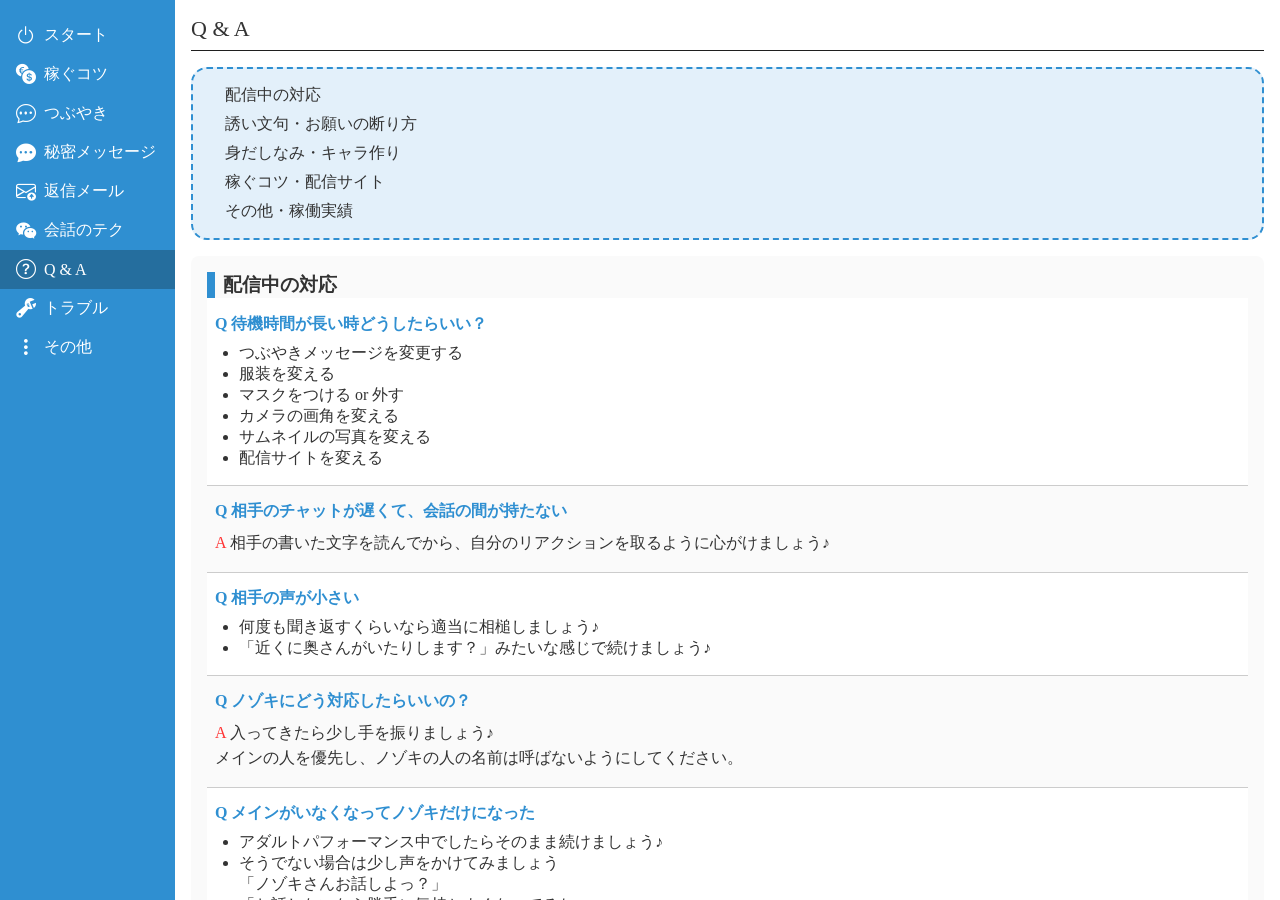
<file: faq.html>
<!DOCTYPE html>
<html lang="ja">

<head>
  <meta charset="UTF-8">
  <meta name="viewport" content="width=device-width, initial-scale=1.0">
  <title>いちごチャット-サポート</title>
  <link rel="stylesheet" href="https://cdn.jsdelivr.net/npm/bootstrap-icons@1.13.1/font/bootstrap-icons.min.css">
  <link rel="stylesheet" href="css/style.css">
</head>

<body>

  <nav>
    <ul>
      <li class="current">
        <a href="index.html">
          <i class="bi bi-power"></i>
          <span>スタート</span>
        </a>
      </li>
      <li>
        <a href="routine.html">
          <i class="bi bi-currency-exchange"></i>
          <span>稼ぐコツ</span>
        </a>
      </li>
      <li>
        <a href="tweet.html">
          <i class="bi bi-chat-dots"></i>
          <span>つぶやき</span>
        </a>
      </li>
      <li>
        <a href="reply.html">
          <i class="bi bi-chat-dots-fill"></i>
          <span>秘密メッセージ</span>
        </a>
      </li>
      <li>
        <a href="mail.html">
          <i class="bi bi-envelope-arrow-up"></i>
          <span>返信メール</span>
        </a>
      </li>
      <li>
        <a href="tech.html">
          <i class="bi bi-wechat"></i>
          <span>会話のテク</span>
        </a>
      </li>
      <li>
        <a href="faq.html">
          <i class="bi bi-question-circle"></i>
          <span>Q & A</span>
        </a>
      </li>
      <li>
        <a href="trouble.html">
          <i class="bi bi-wrench-adjustable"></i>
          <span>トラブル</span>
        </a>
      </li>
      <li>
        <a href="other.html">
          <i class="bi bi-three-dots-vertical"></i>
          <span>その他</span>
        </a>
      </li>
    </ul>
  </nav>

  <main class="faq">
    <h2>Q & A</h2>

    <ul class="header-list">
      <li><a href="#cat1">配信中の対応</a></li>
      <li><a href="#cat2">誘い文句・お願いの断り方</a></li>
      <li><a href="#cat3">身だしなみ・キャラ作り</a></li>
      <li><a href="#cat4">稼ぐコツ・配信サイト</a></li>
      <li><a href="#cat5">その他・稼働実績</a></li>
    </ul>

    <section class="container">
      <h3><a name="cat1"></a>配信中の対応</h3>
      <section>
        <h4>待機時間が長い時どうしたらいい？</h4>
        <ul>
          <li>つぶやきメッセージを変更する</li>
          <li>服装を変える</li>
          <li>マスクをつける or 外す</li>
          <li>カメラの画角を変える</li>
          <li>サムネイルの写真を変える</li>
          <li>配信サイトを変える</li>
        </ul>
      </section>
      <section>
        <h4>相手のチャットが遅くて、会話の間が持たない</h4>
        <p>相手の書いた文字を読んでから、自分のリアクションを取るように心がけましょう♪</p>
      </section>
      <section>
        <h4>相手の声が小さい</h4>
        <ul>
          <li>何度も聞き返すくらいなら適当に相槌しましょう♪</li>
          <li>「近くに奥さんがいたりします？」みたいな感じで続けましょう♪</li>
        </ul>
      </section>
      <section>
        <h4>ノゾキにどう対応したらいいの？</h4>
        <p>入ってきたら少し手を振りましょう♪<br>メインの人を優先し、ノゾキの人の名前は呼ばないようにしてください。</p>
      </section>
      <section>
        <h4>メインがいなくなってノゾキだけになった</h4>
        <ul>
          <li>アダルトパフォーマンス中でしたらそのまま続けましょう♪</li>
          <li>そうでない場合は少し声をかけてみましょう<br>「ノゾキさんお話しよっ？」<br>「お話しないなら勝手に気持ちよくなってるね」</li>
        </ul>
      </section>
      <section>
        <h4>パーティー中メインが２人になった</h4>
        <ul>
          <li>２人目は基本的にノゾキと同じ扱いで大丈夫です。名前だけ呼んであげると良いかもです。</li>
          <li>脱いでいない時は友達２人に話しかける感じで、脱いでいる時は最初に来た1人目に合わせる感じで進めてください。</li>
          <li>大変な場合はメインを１人にする設定もございます。</li>
        </ul>
      </section>
      <section>
        <h4>チャット中に相手が寝てしまった</h4>
        <p>たまに声かけながら続けるのが良いです。<br>相手がポイントなくなったら勝手に落ちるので、配信終了後にお礼メッセージを送信しておきましょう♪</p>
      </section>
    </section>

    <section class="container">
      <h3><a name="cat2"></a>誘い文句・お願いの断り方</h3>
      <section>
        <h4>そこは事務所？それとも自宅？と聞かれたら</h4>
        <p>基本は事務所と答えて頂ければ大丈夫です。<br>シチュエーションを作りたい場合は自宅と答えてもOKです。(旦那が隣の部屋で寝てるなど)</p>
      </section>
      <section>
        <h4>パンスト履いてって言われたら？</h4>
        <p>画面の中で着替えると良いです♪<br>事務所にパンストはご用意があります。</p>
      </section>
      <section>
        <h4>マスク取るのをどうしても断りたい時は？</h4>
        <ul>
          <li>昼職が接客業なので顔バレするの困るんです。</li>
          <li>副業がバレると困るので、、、</li>
        </ul>
      </section>
      <section>
        <h4>リアルで会おうって言われた時どうする？</h4>
        <ul>
          <li>事務所のバレたらBANされちゃうみたいだからごめんねっ！</li>
          <li>○○さんに迷惑かけちゃうからダメだよ～</li>
        </ul>
      </section>
      <section>
        <h4>アナル見せてって言われたけど...</h4>
        <ul>
          <li>ファンザ(ノンアダ、アダルト、人妻)のみ見せることが許可されています。</li>
          <li>どの配信サイトでも触れること、おもちゃの挿入は禁止されています。</li>
        </ul>
      </section>
      <section>
        <h4>２ショの断り方</h4>
        <ul>
          <li>事務所から今はダメって言われてるから、新人期間終わったらお話しようねっ♪</li>
          <li>今はノゾキさんいるから、いなくなってからでもいい？</li>
          <li>今の時間はパーティーだけお願いしてるから、メッセージでやり取りして待ち合わせしない？</li>
          <li>パーティーで仲良くなった人だけ２ショにしてるから、今度でもいい？</li>
          <li>２ショはお話しかしてないんです。今はムラムラしてるのでパーティでえちえちしましょ？</li>
        </ul>
      </section>
      <section>
        <h4>友達に何の仕事してるの？って聞かれたら</h4>
        <p>コールセンターの仕事してるよ！</p>
      </section>
    </section>

    <section class="container">
      <h3><a name="cat3"></a>身だしなみ・キャラ作り</h3>
      <section>
        <h4>メイクはどうしたらいいですか？</h4>
        <p>事務所のカメラが高性能なので、あまりしっかりと化粧はしないほうが良いです。<br>ベースと目元だけ化粧をすることで接続率がアップします♪</p>
      </section>
      <section>
        <h4>どんな髪型が好まれる？</h4>
        <ul>
          <li>こげ茶、黒、ブラウンの順</li>
          <li>ロング、ショートの順</li>
        </ul>
      </section>
      <section>
        <h4>どんな性格の子が好まれる？</h4>
        <p>控え目、むっつり系、イケイケ系の順</p>
      </section>
    </section>

    <section class="container">
      <h3><a name="cat4"></a>稼ぐコツ・配信サイト</h3>
      <section>
        <h4>パソコンとスマホどっちが稼げる？</h4>
        <p>パソコンの方がナイショ話のやり取りに向いていますし、タイピングが早いと有利になります。</p>
      </section>
      <section>
        <h4>配信サイトごとの特徴を教えて</h4>
        <ul>
          <li>ファンザ　→　男性会員が多い＋長期的に稼ぎやすい</li>
          <li>エンジェル＋ピア　→　遠隔おもちゃで稼ぎ率アップ</li>
          <li>ジュエル＋マダム　→　男性がモザイクなしで双方向できる</li>
        </ul>
      </section>
      <section>
        <h4>稼ぎやすい時間を教えて？</h4>
        <ul>
          <li>22:00～26:00 (ゴールデンタイム)</li>
          <li>20:00～22:00 (安定して人が多い)</li>
          <li>11:30～13:00 (お昼休憩狙い)</li>
          <li>6:00～9:00 (夜勤明け、おじいちゃん狙い、意外と穴場)</li>
          <li>イベントの30分前～イベント終了の30分前</li>
        </ul>
      </section>
      <section>
        <h4>稼ぎやすい日は？</h4>
        <ul>
          <li>月初め (通信制限解除、クレカ限度枠のリセット)</li>
          <li>給料日～月末</li>
          <li>イベント日</li>
        </ul>
      </section>
      <section>
        <h4>ファンザの超新人期間について</h4>
        <ul>
          <li>28日間＋12時間(待機は含まれない)</li>
          <li>１度きりしか適用されない</li>
          <li>残り時間が0:00になっても、繋がっている間は超新人期間が継続されます</li>
          <li>その間はメインの人は半額で利用でき、サムネの表示も超新人のマークが継続されます</li>
          <li>出来たらでいいですが、ラストは太い客に使うのが良いです</li>
        </ul>
      </section>
      <section>
        <h4>エンジェル・ピアの新人期間について</h4>
        <ul>
          <li>無期限＋24時間(待機を含む)</li>
          <li>１度だけ復活できる</li>
          <li>残り時間が0:00になると、その日の8:00～18:00の間に超新人期間が更新され、終了します</li>
          <li>数分だけ残しておいて、18:00以降にガッツリと配信するのが良いです</li>
        </ul>
      </section>
      <section>
        <h4>ジュエル・マダムの新人期間について</h4>
        <ul>
          <li>180日＋24時間(待機を含む)</li>
          <li>１か月空ければ、何度でも復活できる</li>
          <li>残り時間が0:00になると、翌日の午前４時ごろに超新人期間が終了となります</li>
          <li>数分だけ残しておいて、ラストにしっかりと配信するのが良いです</li>
        </ul>
      </section>
      <section>
        <h4>イベントガールに招待されるには？</h4>
        <p>週６、12時間＋アベレージで日間30位キープ<br>獲得ポイントも大事だが、稼働時間ゴリ押しでも選出される可能性があります。</p>
      </section>
    </section>

    <section class="container">
      <h3><a name="cat5"></a>その他・稼働実績</h3>
      <section>
        <h4>一言メッセージが変えられていた</h4>
        <p>事務所のスタッフがノゾキを増やすために配信中に変更しております。<br>お相手の方に何か言われたら、スタッフの人が勝手にやってて困るんですーという感じで返答しておいてくださいー。</p>
      </section>
      <section>
        <h4>SNSで集客してもいいの？</h4>
        <p>事務所管理の元でアカウントを作りますので、お尋ねください。</p>
      </section>
      <section>
        <h4>休憩はどのくらい取っていいの？</h4>
        <p>１時間のうち15分を目安にしてください♪</p>
      </section>
      <section>
        <h4>みんなどのくらい配信してるの？</h4>
        <p>基本的には２～3時間くらいです。長い子だと５時間以上の子もいます。</p>
      </section>
      <section>
        <h4>みんなどのくらい稼いでるの？</h4>
        <ul>
          <li>２～４時間で50,000p</li>
          <li>平日昼間２～４時間で30,000p、最高60,000p</li>
          <li>ノリに乗っている時は10万p、気分乗らず悪い時は10,000p、毎日の目標は40,000p</li>
          <li>夜４時間で平均45,000p、最初の２時間は時給は500円だけど残り２時間で時給１万円超えるということもある</li>
          <li>昼～夜の５時間で平均70,000pですが、ラスト１時間で半分以上稼ぐ時もある</li>
        </ul>
      </section>
    </section>

  </main>

  <script src="js/main.js"></script>
</body>

</html>
</file>
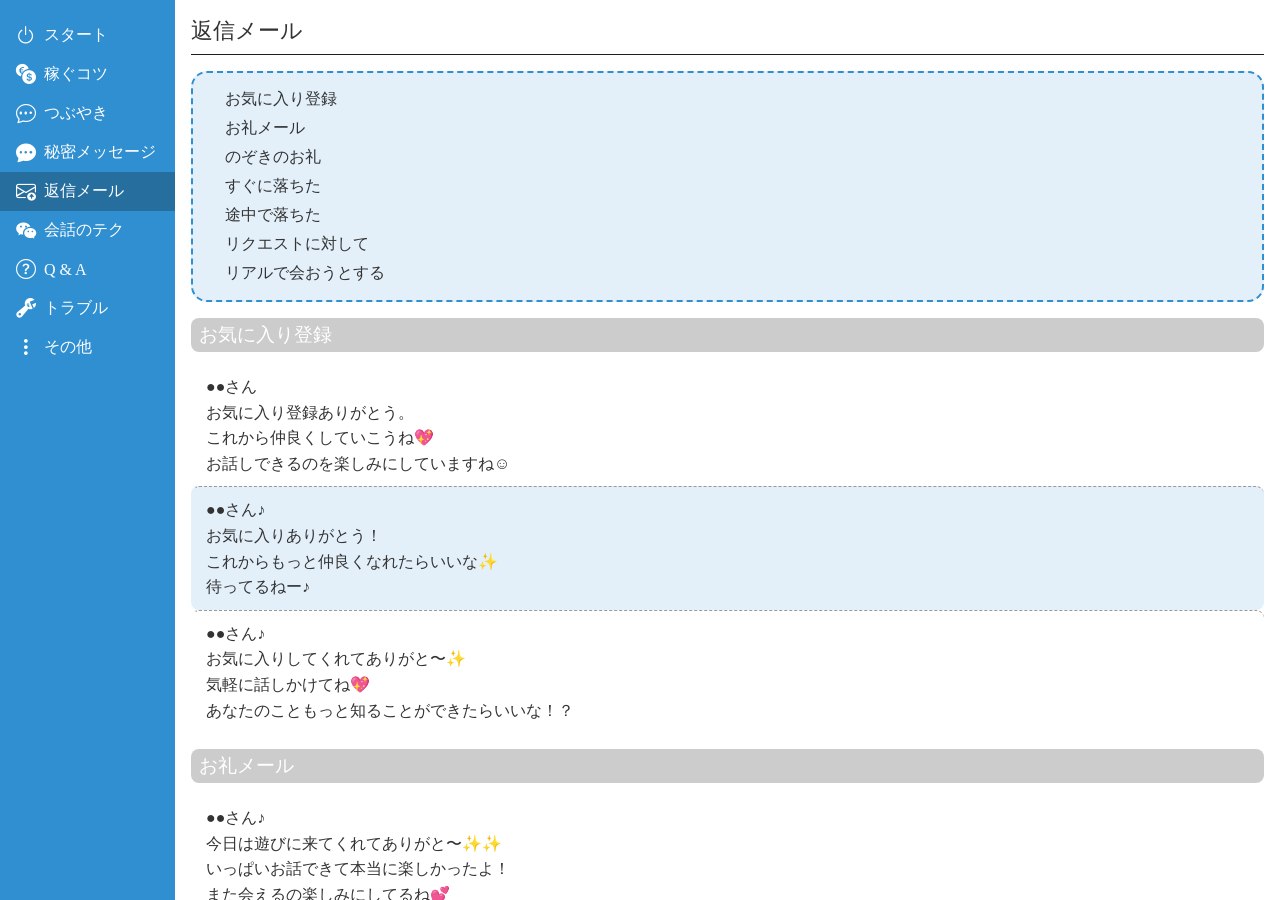
<file: mail.html>
<!DOCTYPE html>
<html lang="ja">

<head>
  <meta charset="UTF-8">
  <meta name="viewport" content="width=device-width, initial-scale=1.0">
  <title>いちごチャット-サポート</title>
  <link rel="stylesheet" href="https://cdn.jsdelivr.net/npm/bootstrap-icons@1.13.1/font/bootstrap-icons.min.css">
  <link rel="stylesheet" href="css/style.css">
</head>

<body>

  <nav>
    <ul>
      <li class="current">
        <a href="index.html">
          <i class="bi bi-power"></i>
          <span>スタート</span>
        </a>
      </li>
      <li>
        <a href="routine.html">
          <i class="bi bi-currency-exchange"></i>
          <span>稼ぐコツ</span>
        </a>
      </li>
      <li>
        <a href="tweet.html">
          <i class="bi bi-chat-dots"></i>
          <span>つぶやき</span>
        </a>
      </li>
      <li>
        <a href="reply.html">
          <i class="bi bi-chat-dots-fill"></i>
          <span>秘密メッセージ</span>
        </a>
      </li>
      <li>
        <a href="mail.html">
          <i class="bi bi-envelope-arrow-up"></i>
          <span>返信メール</span>
        </a>
      </li>
      <li>
        <a href="tech.html">
          <i class="bi bi-wechat"></i>
          <span>会話のテク</span>
        </a>
      </li>
      <li>
        <a href="faq.html">
          <i class="bi bi-question-circle"></i>
          <span>Q & A</span>
        </a>
      </li>
      <li>
        <a href="trouble.html">
          <i class="bi bi-wrench-adjustable"></i>
          <span>トラブル</span>
        </a>
      </li>
      <li>
        <a href="other.html">
          <i class="bi bi-three-dots-vertical"></i>
          <span>その他</span>
        </a>
      </li>
    </ul>
  </nav>

  <main class="mail">
    <h2>返信メール</h2>

    <ul class="header-list">
      <li>
        <a href="#favorite">お気に入り登録</a>
      </li>
      <li>
        <a href="#thanks">お礼メール</a>
      </li>
      <li>
        <a href="#peek">のぞきのお礼</a>
      </li>
      <li>
        <a href="#immediately">すぐに落ちた</a>
      </li>
      <li>
        <a href="#middle">途中で落ちた</a>
      </li>
      <li>
        <a href="#request">リクエストに対して</a>
      </li>
      <li>
        <a href="#real">リアルで会おうとする</a>
      </li>
    </ul>

    <section>
      <h3><a name="favorite">お気に入り登録</a></h3>
      <ul class="main-list copyable">
        <li>
          <span>●●さん<br>
          お気に入り登録ありがとう。<br>
          これから仲良くしていこうね💖<br>
          お話しできるのを楽しみにしていますね☺️</span>
        </li>
        <li>
          <span>●●さん♪<br>
          お気に入りありがとう！<br>
          これからもっと仲良くなれたらいいな✨<br>
          待ってるねー♪</span>
        </li>
        <li>
          <span>●●さん♪<br>
          お気に入りしてくれてありがと〜✨<br>
          気軽に話しかけてね💖<br>
          あなたのこともっと知ることができたらいいな！？</span>
        </li>
      </ul>
    </section>

    <section>
      <h3><a name="thanks">お礼メール</a></h3>
      <ul class="main-list copyable">
        <li>
          <span>●●さん♪<br>
          今日は遊びに来てくれてありがと〜✨✨<br>
          いっぱいお話できて本当に楽しかったよ！<br>
          また会えるの楽しみにしてるね💕</span>
        </li>
        <li>
          <span>●●さん♪<br>
          今日は来てくれてありがとうございました。<br>
          短い時間でしたが、とても楽しかったです。<br>
          またお時間合う時に来ていただけたら嬉しいです。<br>
          またね…♪</span>
        </li>
        <li>
          <span>●●さん♪<br>
          今日は遊びに来てくれてありがと😊<br>
          楽しかったよー😁<br>
          また無理のない範囲で、また遊びに来てください♪<br>
          連絡待ってまーす💕</span>
        </li>
        <li>
          <span>●●さん♪<br>
          今日は来てくれてありがと〜っ💕<br>
          いっぱいお話できて、すごく嬉しかったよ☺️<br>
          なんだかあっという間だったなぁ…✨<br>
          またタイミング合ったら、ゆっくりお話しようね♪</span>
        </li>
        <li>
          <span>●●さん♪<br>
          今日は会いに来てくれてありがとう😊<br>
          優しく話してくれて、すごく楽しい時間でした✨<br>
          またお話できるの楽しみにしてるね💕<br>
          次も待ってるよ〜っ♪</span>
        </li>
        <li>
          <span>●●さん♪<br>
          遊びに来てくれてありがとっ🥰<br>
          たくさん構ってもらえて嬉しかった〜💕<br>
          また暇な時にふらっと来てくれたら喜びますっ✨<br>
          待ってるね☺️</span>
        </li>
        <li>
          <span>●●さん♪<br>
          来てくれてありがとうっ💕<br>
          なんかいっぱい笑っちゃった〜☺️✨<br>
          ●●さんと話してると落ち着くね♪<br>
          また会えたら嬉しいなっ😊</span>
        </li>
        <li>
          <span>●●さん♪<br>
          今日もありがとう😊💕<br>
          会いに来てくれるとすごく嬉しいし元気出る〜✨<br>
          また甘やかしに来てね？🥺💕<br>
          次も楽しみに待ってますっ♪</span>
        </li>
      </ul>
    </section>

    <section>
      <h3><a name="peek">のぞきのお礼</a></h3>
      <ul class="main-list copyable">
        <li>
          <span>●●さん♪<br>
          のぞいてくれてありがとう☺️<br>
          また見かけたら、気軽に来てね✨<br>
          待ってるよ〜♪</span>
        </li>
        <li>
          <span>●●さん<br>
          のぞきに来てくださって、ありがとうございます🌸<br>
          次回はお話しできたらいいな☺️<br>
          お待ちしていますね～！</span>
        </li>
      </ul>
    </section>

    <section>
      <h3><a name="immediately">すぐに落ちた</a></h3>
      <ul class="main-list copyable">
        <li>
          <span>●●さん♪<br>
          さっき来てくれたのに落ちちゃったみたいで…大丈夫？💦<br>
          また繋がったらゆっくり話そうね？<br>
          待ってるねー😆🩷</span>
        </li>
        <li>
          <span>●●さん♪<br>
          さっき急にいなくなっちゃってさみしいよぉ😭<br>
          時間あったらまた来てね！<br>
          会えるの楽しみにしてるね✨</span>
        </li>
        <li>
          <span>●●さん♪<br>
          さっき来てくれたのに消えちゃって寂しいよ〜👉👈<br>
          また会えるかな？<br>
          戻ってきてくれたら嬉しいな💖</span>
        </li>
      </ul>
    </section>

    <section>
      <h3><a name="middle">途中で落ちた</a></h3>
      <ul class="main-list copyable">
        <li>
          <span>●●さん♪<br>
          さっき途中で落ちちゃったみたいですね🥹💦<br>
          大丈夫だった？<br>
          また続きできたら嬉しいな🥹💞</span>
        </li>
        <li>
          <span>●●さん♪<br>
          途中で切れちゃったね😢<br>
          でも少しでも話せて嬉しかったです✨<br>
          よかったら、また今度続きをお話ししましょうね💞</span>
        </li>
        <li>
          <span>●●さん♪<br>
          さっき途中でいなくなっちゃって寂しいよぉ…💦<br>
          また戻ってきてくれたら、ちゃんと続きしよ？<br>
          待ってるね😊</span>
        </li>
      </ul>
    </section>

    <section>
      <h3><a name="request">リクエストに対して</a></h3>
      <ul class="main-list copyable">
        <li>
          <span>リクエストありがとう✨<br>
          今待機してるから、お話できたらいいな🥰<br>
          まってるよぉー💕</span>
        </li>
        <li>
          <span>リクエストありがとう✨<br>
          もし良かったら待ち合わせしますかっ？💕</span>
        </li>
        <li>
          <span>リクエストありがとう✨<br>
          すぐ行きたかったんだけど、次いつ入れるかまだハッキリしてなくて…💦<br>
          またタイミング合うときに会えたら嬉しいな😆</span>
        </li>
      </ul>
    </section>

    <section>
      <h3><a name="real">リアルで会おうとする</a></h3>
      <ul class="main-list copyable">
        <li>
          <span>●●さん<br>
          近くに住んでないっていうのもあるけど、リアルで会うのは違反行為みたいなので、ごめんなさいー🥺💦<br>
          配信で会えたら嬉しいな🥰</span>
        </li>
      </ul>
    </section>

    <div id="toast"></div>

  </main>

  <script src="js/main.js"></script>
</body>

</html>
</file>
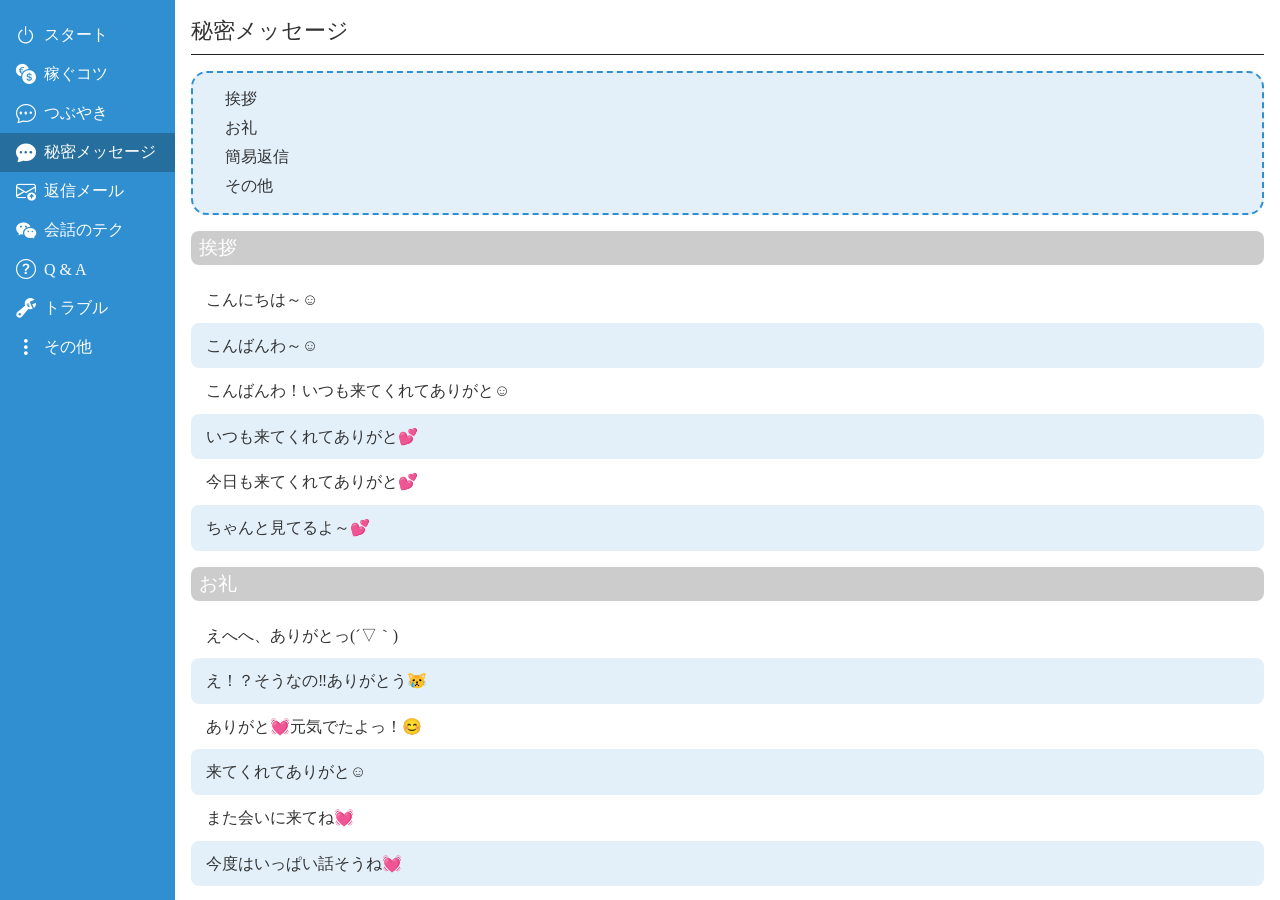
<file: reply.html>
<!DOCTYPE html>
<html lang="ja">

<head>
  <meta charset="UTF-8">
  <meta name="viewport" content="width=device-width, initial-scale=1.0">
  <title>いちごチャット-サポート</title>
  <link rel="stylesheet" href="https://cdn.jsdelivr.net/npm/bootstrap-icons@1.13.1/font/bootstrap-icons.min.css">
  <link rel="stylesheet" href="css/style.css">
</head>

<body>

  <nav>
    <ul>
      <li class="current">
        <a href="index.html">
          <i class="bi bi-power"></i>
          <span>スタート</span>
        </a>
      </li>
      <li>
        <a href="routine.html">
          <i class="bi bi-currency-exchange"></i>
          <span>稼ぐコツ</span>
        </a>
      </li>
      <li>
        <a href="tweet.html">
          <i class="bi bi-chat-dots"></i>
          <span>つぶやき</span>
        </a>
      </li>
      <li>
        <a href="reply.html">
          <i class="bi bi-chat-dots-fill"></i>
          <span>秘密メッセージ</span>
        </a>
      </li>
      <li>
        <a href="mail.html">
          <i class="bi bi-envelope-arrow-up"></i>
          <span>返信メール</span>
        </a>
      </li>
      <li>
        <a href="tech.html">
          <i class="bi bi-wechat"></i>
          <span>会話のテク</span>
        </a>
      </li>
      <li>
        <a href="faq.html">
          <i class="bi bi-question-circle"></i>
          <span>Q & A</span>
        </a>
      </li>
      <li>
        <a href="trouble.html">
          <i class="bi bi-wrench-adjustable"></i>
          <span>トラブル</span>
        </a>
      </li>
      <li>
        <a href="other.html">
          <i class="bi bi-three-dots-vertical"></i>
          <span>その他</span>
        </a>
      </li>
    </ul>
  </nav>

  <main class="tweet">
    <h2>秘密メッセージ</h2>

    <ul class="header-list">
      <li>
        <a href="#hello">挨拶</a>
      </li>
      <li>
        <a href="#thanks">お礼</a>
      </li>
      <li>
        <a href="#reply">簡易返信</a>
      </li>
      <li>
        <a href="#other">その他</a>
      </li>
    </ul>

    <section>
      <h3><a name="hello"></a>挨拶</h3>
      <ul class="main-list copyable">
        <li><span>こんにちは～☺️</span></li>
        <li><span>こんばんわ～☺️</span></li>
        <li><span>こんばんわ！いつも来てくれてありがと☺️</span></li>
        <li><span>いつも来てくれてありがと💕</span></li>
        <li><span>今日も来てくれてありがと💕</span></li>
        <li><span>ちゃんと見てるよ～💕</span></li>
      </ul>
    </section>

    <section>
      <h3><a name="thanks"></a>お礼</h3>
      <ul class="main-list copyable">
        <li><span>えへへ、ありがとっ(´▽｀)</span></li>
        <li><span>え！？そうなの‼ありがとう😿</span></li>
        <li><span>ありがと💓元気でたよっ！😊</span></li>
        <li><span>来てくれてありがと☺️</span></li>
        <li><span>また会いに来てね💓</span></li>
        <li><span>今度はいっぱい話そうね💓</span></li>
      </ul>
    </section>

    <section>
      <h3><a name="reply"></a>簡易返信</h3>
      <ul class="main-list copyable">
        <li><span>ブルブルして？💕</span></li>
        <li><span>うん。欲しいです、、、</span></li>
        <li><span>うん。つよいの。。。</span></li>
        <li><span>はーい💕</span></li>
        <li><span>はいっ！</span></li>
        <li><span>いいの？😳</span></li>
        <li><span>了解ですっ😊</span></li>
        <li><span>えー！うれしいです！！😊</span></li>
        <li><span>私も好きだよー💕</span></li>
        <li><span>一緒にする？💕</span></li>
        <li><span>いっぱいイジメて？💕</span></li>
        <li><span>イジメてくれるの？☺️</span></li>
        <li><span>イジメて、、、💦</span></li>
        <li><span>はずかしいです、、、</span></li>
        <li><span>はずかしい、、、</span></li>
        <li><span>いっぱいイけたよー😽</span></li>
        <li><span>ちょっと待ってね😊</span></li>
        <li><span>ちょっとやってみるね！</span></li>
        <li><span>やってみますねっ！</span></li>
        <li><span>こっそりやってみますねっ😽</span></li>
        <li><span>こんな感じでいい？💕</span></li>
        <li><span>これで合ってる？？😳</span></li>
        <li><span>どうすればいいかな？</span></li>
        <li><span>どんなふうが好き？</span></li>
        <li><span>ちゃんと見てくれてる？💖</span></li>
        <li><span>ちゃんと見ててね！✨</span></li>
        <li><span>ばれてないかな？💦</span></li>
        <li><span>バレてた？ｗｗｗ</span></li>
        <li><span>のぞきさんも触ってるの？💖</span></li>
      </ul>
    </section>

    <section>
      <h3><a name="other"></a>その他</h3>
      <ul class="main-list copyable">
        <li><span>メインに入らないの？😳</span></li>
        <li><span>メインに入ってこない？💕</span></li>
        <li><span>もうちょっと仲良くなってからでもいいですか？</span></li>
        <li><span>メインの人いなくなったら２ショする？🫶🏻</span></li>
        <li><span>後から２ショしますか？💕</span></li>
        <li><span>のぞきさんがいなくなったらいいよっ😊</span></li>
        <li><span>のぞきさんがいなくなったら２ショしましょっ😊</span></li>
        <li><span>２ショならできるよ💕</span></li>
      </ul>
    </section>

    <div id="toast"></div>

  </main>

  <script src="js/main.js"></script>
</body>

</html>
</file>
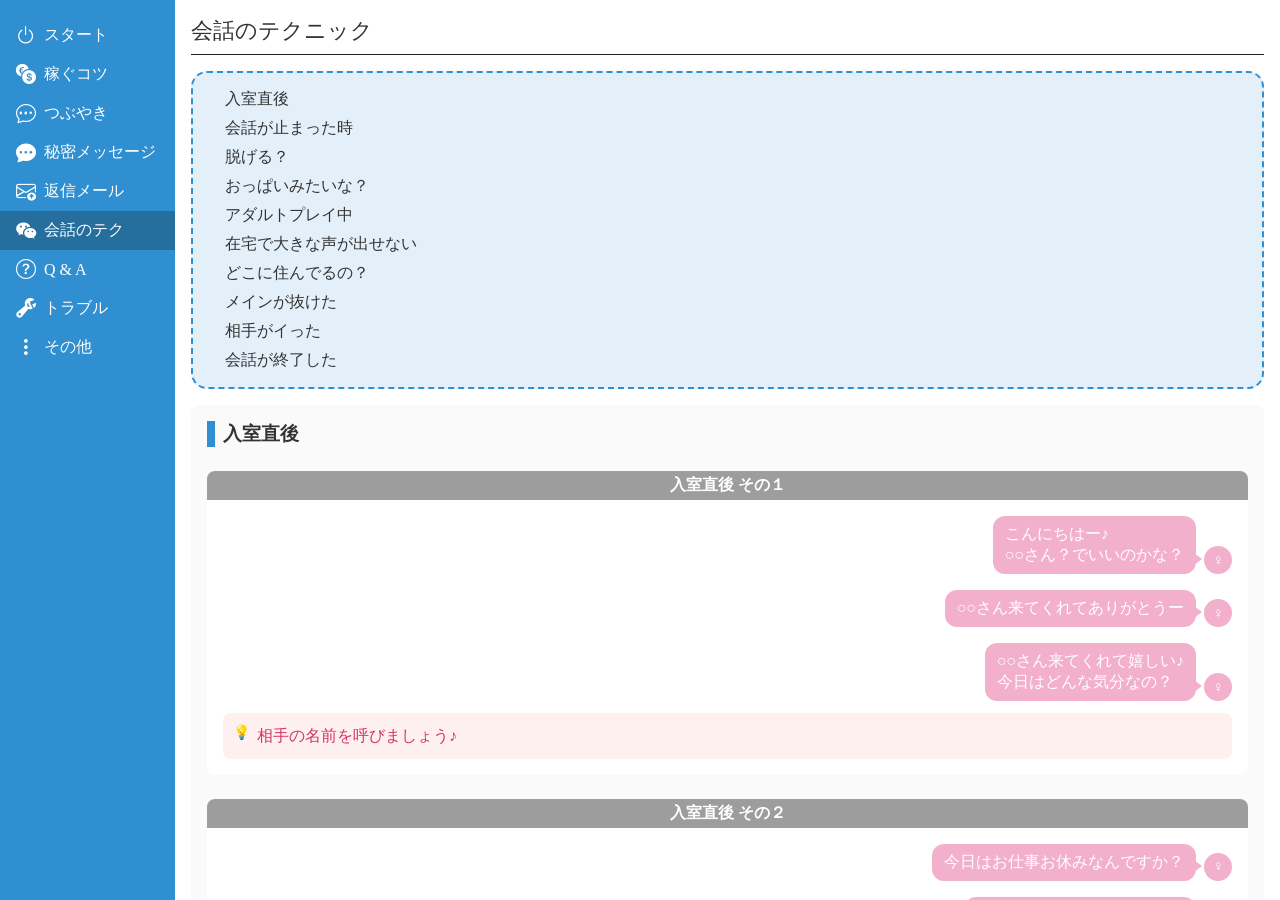
<file: tech.html>
<!DOCTYPE html>
<html lang="ja">

<head>
  <meta charset="UTF-8">
  <meta name="viewport" content="width=device-width, initial-scale=1.0">
  <title>いちごチャット-サポート</title>
  <link rel="stylesheet" href="https://cdn.jsdelivr.net/npm/bootstrap-icons@1.13.1/font/bootstrap-icons.min.css">
  <link rel="stylesheet" href="css/style.css">
</head>

<body>

  <nav>
    <ul>
      <li class="current">
        <a href="index.html">
          <i class="bi bi-power"></i>
          <span>スタート</span>
        </a>
      </li>
      <li>
        <a href="routine.html">
          <i class="bi bi-currency-exchange"></i>
          <span>稼ぐコツ</span>
        </a>
      </li>
      <li>
        <a href="tweet.html">
          <i class="bi bi-chat-dots"></i>
          <span>つぶやき</span>
        </a>
      </li>
      <li>
        <a href="reply.html">
          <i class="bi bi-chat-dots-fill"></i>
          <span>秘密メッセージ</span>
        </a>
      </li>
      <li>
        <a href="mail.html">
          <i class="bi bi-envelope-arrow-up"></i>
          <span>返信メール</span>
        </a>
      </li>
      <li>
        <a href="tech.html">
          <i class="bi bi-wechat"></i>
          <span>会話のテク</span>
        </a>
      </li>
      <li>
        <a href="faq.html">
          <i class="bi bi-question-circle"></i>
          <span>Q & A</span>
        </a>
      </li>
      <li>
        <a href="trouble.html">
          <i class="bi bi-wrench-adjustable"></i>
          <span>トラブル</span>
        </a>
      </li>
      <li>
        <a href="other.html">
          <i class="bi bi-three-dots-vertical"></i>
          <span>その他</span>
        </a>
      </li>
    </ul>
  </nav>

  <main class="tech">
    <h2>会話のテクニック</h2>

    <ul class="header-list">
      <li>
        <a href="#opening">入室直後</a>
      </li>
      <li>
        <a href="#stop">会話が止まった時</a>
      </li>
      <li>
        <a href="#takeoff">脱げる？</a>
      </li>
      <li>
        <a href="#tits">おっぱいみたいな？</a>
      </li>
      <li>
        <a href="#adult">アダルトプレイ中</a>
      </li>
      <li>
        <a href="#home">在宅で大きな声が出せない</a>
      </li>
      <li>
        <a href="#live">どこに住んでるの？</a>
      </li>
      <li>
        <a href="#peek">メインが抜けた</a>
      </li>
      <li>
        <a href="#finish01">相手がイった</a>
      </li>
      <li>
        <a href="#finish02">会話が終了した</a>
      </li>
    </ul>

    <section class="container">
      <h3><a name="opening">入室直後</a></h3>
      <section>
        <h4>入室直後 その１</h4>
        <div>
          <ul>
            <li class="girl"><span class="avatar">♀</span><span>こんにちはー♪<br>○○さん？でいいのかな？</span></li>
            <li class="girl"><span class="avatar">♀</span><span>○○さん来てくれてありがとうー</span></li>
            <li class="girl"><span class="avatar">♀</span><span>○○さん来てくれて嬉しい♪<br>今日はどんな気分なの？</span></li>
          </ul>
          <p>相手の名前を呼びましょう♪</p>
        </div>
      </section>
      <section>
        <h4>入室直後 その２</h4>
        <div>
          <ul>
            <li class="girl"><span class="avatar">♀</span><span>今日はお仕事お休みなんですか？</span></li>
            <li class="girl"><span class="avatar">♀</span><span>今日はお仕事終わりですか？</span></li>
            <li class="girl"><span class="avatar">♀</span><span>お仕事休憩中とかですか？</span></li>
          </ul>
          <p>曜日や時間帯によって柔軟に♪</p>
        </div>
      </section>
    </section>

    <section class="container">
      <h3><a name="stop">会話が止まった時</a></h3>
      <section>
        <h4>会話が止まった時 その１</h4>
        <div>
          <ul>
            <li class="girl"><span class="avatar">♀</span><span>あとは何かして欲しいこととかありますか？</span></li>
            <li class="girl"><span class="avatar">♀</span><span>○○さんはよくこういう所来るんですか？</span></li>
          </ul>
          <p>自分から積極的に声をかけてみましょう♪</p>
        </div>
      </section>
      <section>
        <h4>会話が止まった時 その２</h4>
        <div>
          <ul>
            <li class="girl"><span class="avatar">♀</span><span>ちなみに○○さんは女の子のどこが好きですか？<br>おっぱい？お尻？足？</span></li>
            <li class="customer"><span class="avatar">♂</span><span>実はお尻が大好きです^^</span></li>
            <li class="girl"><span class="avatar">♀</span><span>じゃー○○さんのために見せちゃおうかな？</span></li>
          </ul>
        </div>
      </section>
      <section>
        <h4>会話が止まった時 その３</h4>
        <div>
          <ul>
            <li class="girl"><span class="avatar">♀</span><span>普段女の子を見る時は最初どこ見ます？</span></li>
            <li class="girl"><span class="avatar">♀</span><span>女の子の第１印象はどこで判断します？</span></li>
            <li class="girl"><span class="avatar">♀</span><span>○○さんはおっぱい大きい方が好き？それとも小さい方が好き？</span></li>
          </ul>
        </div>
      </section>
    </section>

    <section class="container">
      <h3><a name="takeoff">脱げる？</a></h3>
      <section>
        <h4>脱げる？</h4>
        <div>
          <ul>
            <li class="customer"><span class="avatar">♂</span><span>脱げる？？</span></li>
            <li class="girl"><span class="avatar">♀</span><span>どこから脱いで欲しいですか？</span></li>
            <li class="girl"><span class="avatar">♀</span><span>ブラだけ脱いでシャツになりますか？<br>それともシャツ脱いでブラだけになりますか？</span></li>
            <li class="girl"><span class="avatar">♀</span><span>下着の色当てたら脱いじゃおうかな？</span></li>
          </ul>
          <p>すぐに脱がずに会話を挟みながら進めましょう♪</p>
        </div>
      </section>
    </section>

    <section class="container">
      <h3><a name="tits">おっぱいみたいな？</a></h3>
      <section>
        <h4>おっぱいみたいな？ その１</h4>
        <div>
          <ol>
            <li>肩ひもを取る</li>
            <li>後ろを向く</li>
            <li>乳首を手で隠した状態で前を向く</li>
            <li>腕で隠したり、指で隠したりとたまに体制を変えるのが良いです</li>
          </ol>
          <p>乳首が見えたらゴールと思っている男性が多いです。</p>
        </div>
      </section>
      <section>
        <h4>おっぱいみたいな？ その２</h4>
        <div>
          <ul>
            <li class="customer"><span class="avatar">♂</span><span>おっぱい見せて？</span></li>
            <li class="girl"><span class="avatar">♀</span><span>ブラの色当てたらいいよー♪</span></li>
            <li class="girl"><span class="avatar">♀</span><span>じゃんけんに勝ったらいいよー♪</span></li>
            <li class="girl"><span class="avatar">♀</span><span>じゃんけん勝ったら見せてあげるね♪<br>負けたらお兄さんの性癖教えて？</span></li>
          </ul>
          <p>ゲーム性を持たせるのも１つの手段です♪</p>
        </div>
      </section>
      <section>
        <h4>おっぱい(乳首)みたいな？ その３</h4>
        <div>
          <ol>
            <li>ゆっくり隠している指を少なくしていく</li>
            <li>指を遠近法のようにして、乳首だけ見えないようにする</li>
          </ol>
          <p>たまに事故って見えちゃうみたいな感じが良いです♪</p>
        </div>
      </section>
    </section>

    <section class="container">
      <h3><a name="adult">アダルトプレイ中</a></h3>
      <section>
        <h4>アダルトプレイ中 その１</h4>
        <div>
          <ul>
            <li class="customer"><span class="avatar">♂</span><span>男性が舐めてる音を出している時</span></li>
            <li class="girl"><span class="avatar">♀</span><span>エッチな音してるー♪</span></li>
            <li class="girl"><span class="avatar">♀</span><span>気持ちいぃ。もっと舐めてー。</span></li>
          </ul>
          <p>男性をノせましょう♪</p>
        </div>
      </section>
      <section>
        <h4>アダルトプレイ中 その２</h4>
        <div>
          <ul>
            <li class="girl"><span class="avatar">♀</span><span>○○さんもおちんぽおっきくしてくれてますか？興奮してくれてますか？？</span></li>
            <li class="girl"><span class="avatar">♀</span><span>いっぱいあたしのことみてシコシコして欲しいです////</span></li>
            <li class="girl"><span class="avatar">♀</span><span>○○さんのはどうなってますか？</span></li>
            <li class="girl"><span class="avatar">♀</span><span>ちんちんの先触ってみて？どう？気持ちいい？</span></li>
          </ul>
          <p>お相手の状態を聞いてみましょう♪こちらが主導権を握れるとより良いです♪</p>
        </div>
      </section>
      <section>
        <h4>アダルトプレイ中 その３</h4>
        <div>
          <ul>
            <li class="customer"><span class="avatar">♂</span><span>ちんこがビンビンになって我慢汁出てます</span></li>
            <li class="girl"><span class="avatar">♀</span><span>へぇー、ちんこから我慢汁出ちゃってるんだ～♪</span></li>
          </ul>
          <p>相手のメッセージを復唱するだけでも会話の間を埋められます♪</p>
        </div>
      </section>
    </section>

    <section class="container">
      <h3><a name="home">在宅で大きな声が出せない</a></h3>
      <section>
        <h4>在宅で大きな声が出せない</h4>
        <div>
          <ul>
            <li class="customer"><span class="avatar">♂</span><span>もっと大きな声出せる？</span></li>
            <li class="girl"><span class="avatar">♀</span><span>旦那が横の部屋で寝てるから小声でごめんね。</span></li>
            <li class="girl"><span class="avatar">♀</span><span>あんまり大きい声だとお隣さんに聞こえちゃう///</span></li>
          </ul>
        </div>
      </section>
    </section>

    <section class="container">
      <h3><a name="live">どこに住んでるの？</a></h3>
      <section>
        <h4>どこに住んでるの？</h4>
        <div>
          <ul>
            <li class="customer"><span class="avatar">♂</span><span>どこに住んでるの？</span></li>
            <li class="girl"><span class="avatar">♀</span><span>方言から当ててみて？</span></li>
            <li class="girl"><span class="avatar">♀</span><span>ご当地の食べ物言うから当ててみて？</span></li>
            <li class="girl"><span class="avatar">♀</span><span>東海地方だよ♪</span></li>
            <li class="girl"><span class="avatar">♀</span><span>日本の真ん中の方だよ♪</span></li>
          </ul>
          <p>詳細を伝える必要はありません。</p>
        </div>
      </section>
    </section>

    <section class="container">
      <h3><a name="peek">メインが抜けた</a></h3>
      <section>
        <h4>メインが抜けた</h4>
        <div>
          <ul>
            <li class="girl"><span class="avatar">♀</span><span>メインに入らないの？<br>待ってるよー♪</span></li>
            <li class="girl"><span class="avatar">♀</span><span>のぞきさん、お話しよっ？</span></li>
            <li class="girl"><span class="avatar">♀</span><span>のぞきさん反応ないなら、勝手に気持ちよくなっちゃうよ？</span></li>
          </ul>
          <p>反応がない場合はアダルトパフォーマンスを続けるのが良いです♪</p>
        </div>
      </section>
    </section>

    <section class="container">
      <h3><a name="finish01">相手がイった</a></h3>
      <section>
        <h4>相手がイった</h4>
        <div>
          <ul>
            <li class="girl"><span class="avatar">♀</span><span>気持ち良かった？私も気持ちよかったよ♪</span></li>
            <li class="girl"><span class="avatar">♀</span><span>私まだイってないからイクの手伝ってくれる？</span></li>
            <li class="girl"><span class="avatar">♀</span><span>私まだ足りないからイかせて？</span></li>
          </ul>
          <p>お相手との関係性によって柔軟に♪</p>
        </div>
      </section>
    </section>

    <section class="container">
      <h3><a name="finish02">会話が終了した</a></h3>
      <section>
        <h4>会話が終了した</h4>
        <div>
          <ul>
            <li class="girl"><span class="avatar">♀</span><span>今日はありがとうねー♪<br>もし良かったらお気に入り登録してねー<br>そしたら次に配信する時に声かけられるから♪</span></li>
            <li class="girl"><span class="avatar">♀</span><span>次に配信する時に気づいてくれるように、お気に入り登録よろしくお願いします♪</span></li>
            <li class="girl"><span class="avatar">♀</span><span>また配信する時必ずメッセージ送るねーっ♪</span></li>
          </ul>
          <p>しつこくない程度にお気に入り登録を促してください。</p>
        </div>
      </section>
    </section>

  </main>

  <script src="js/main.js"></script>
</body>

</html>
</file>
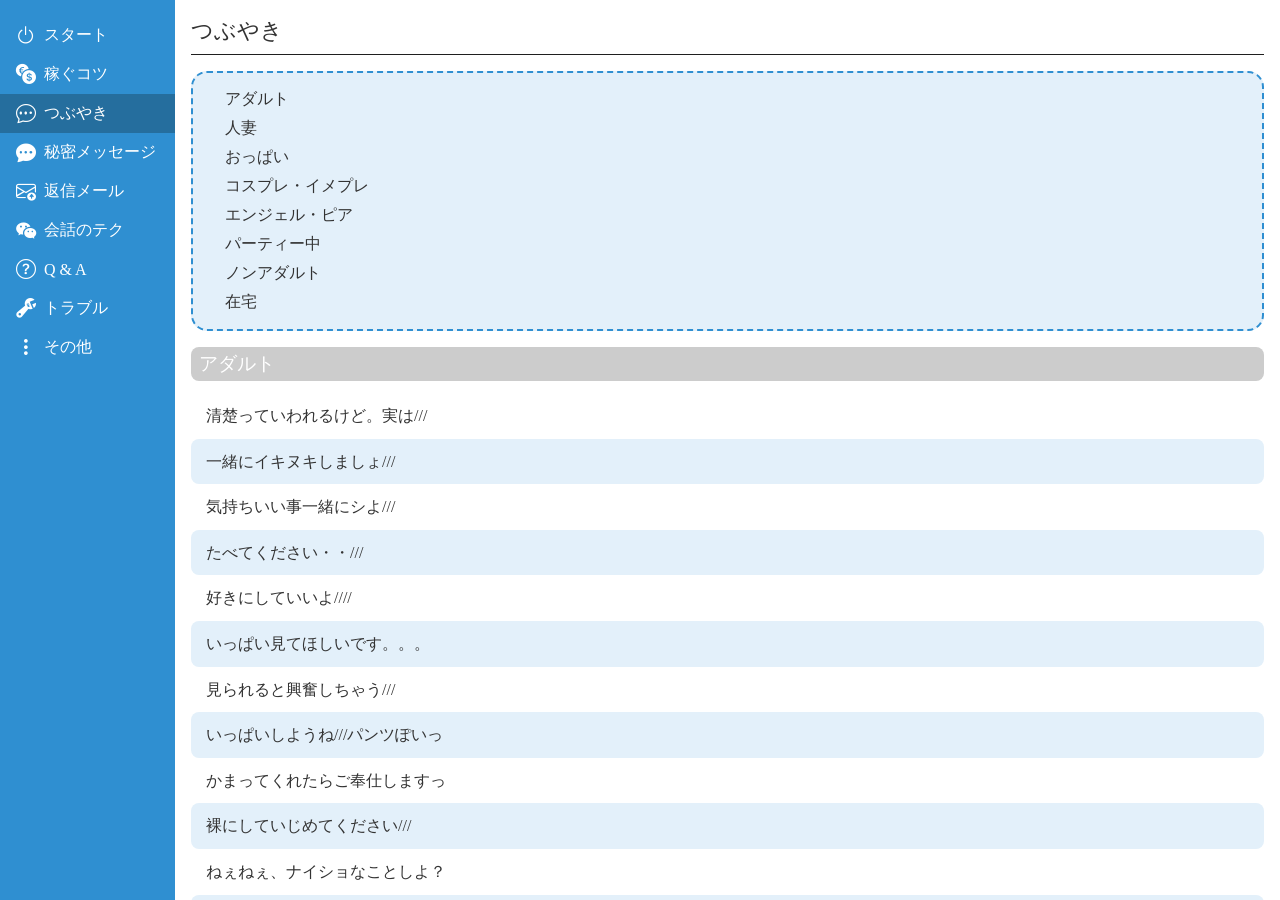
<file: tweet.html>
<!DOCTYPE html>
<html lang="ja">

<head>
  <meta charset="UTF-8">
  <meta name="viewport" content="width=device-width, initial-scale=1.0">
  <title>いちごチャット-サポート</title>
  <link rel="stylesheet" href="https://cdn.jsdelivr.net/npm/bootstrap-icons@1.13.1/font/bootstrap-icons.min.css">
  <link rel="stylesheet" href="css/style.css">
</head>

<body>

  <nav>
    <ul>
      <li class="current">
        <a href="index.html">
          <i class="bi bi-power"></i>
          <span>スタート</span>
        </a>
      </li>
      <li>
        <a href="routine.html">
          <i class="bi bi-currency-exchange"></i>
          <span>稼ぐコツ</span>
        </a>
      </li>
      <li>
        <a href="tweet.html">
          <i class="bi bi-chat-dots"></i>
          <span>つぶやき</span>
        </a>
      </li>
      <li>
        <a href="reply.html">
          <i class="bi bi-chat-dots-fill"></i>
          <span>秘密メッセージ</span>
        </a>
      </li>
      <li>
        <a href="mail.html">
          <i class="bi bi-envelope-arrow-up"></i>
          <span>返信メール</span>
        </a>
      </li>
      <li>
        <a href="tech.html">
          <i class="bi bi-wechat"></i>
          <span>会話のテク</span>
        </a>
      </li>
      <li>
        <a href="faq.html">
          <i class="bi bi-question-circle"></i>
          <span>Q & A</span>
        </a>
      </li>
      <li>
        <a href="trouble.html">
          <i class="bi bi-wrench-adjustable"></i>
          <span>トラブル</span>
        </a>
      </li>
      <li>
        <a href="other.html">
          <i class="bi bi-three-dots-vertical"></i>
          <span>その他</span>
        </a>
      </li>
    </ul>
  </nav>

  <main class="tweet">
    <h2>つぶやき</h2>

    <ul class="header-list">
      <li>
        <a href="#adult">アダルト</a>
      </li>
      <li>
        <a href="#wife">人妻</a>
      </li>
      <li>
        <a href="#tits">おっぱい</a>
      </li>
      <li>
        <a href="#cosplay">コスプレ・イメプレ</a>
      </li>
      <li>
        <a href="#reas">エンジェル・ピア</a>
      </li>
      <li>
        <a href="#party">パーティー中</a>
      </li>
      <li>
        <a href="#non-adult">ノンアダルト</a>
      </li>
      <li>
        <a href="#home">在宅</a>
      </li>
    </ul>
    
    <section>
      <h3><a name="adult"></a>アダルト</h3>
      <ul class="main-list copyable">
        <li><span>清楚っていわれるけど。実は///</span></li>
        <li><span>一緒にイキヌキしましょ///</span></li>
        <li><span>気持ちいい事一緒にシよ///</span></li>
        <li><span>たべてください・・///</span></li>
        <li><span>好きにしていいよ////</span></li>
        <li><span>いっぱい見てほしいです。。。</span></li>
        <li><span>見られると興奮しちゃう///</span></li>
        <li><span>いっぱいしようね///パンツぽいっ</span></li>
        <li><span>かまってくれたらご奉仕しますっ</span></li>
        <li><span>裸にしていじめてください///</span></li>
        <li><span>ねぇねぇ、ナイショなことしよ？</span></li>
        <li><span>えっちでごめんなさい///</span></li>
        <li><span>変態でごめんなさい///</span></li>
        <li><span>変態さん大好き♪オモチャあり///</span></li>
        <li><span>もっと変態にさせてください///</span></li>
        <li><span>変態棒ずっぽり咥え込みながら//</span></li>
        <li><span>●●と、いちゃいちゃしよ？///</span></li>
        <li><span>●●と気持ちよくなっちゃう？///</span></li>
        <li><span>●●とイイコトしたい？？///</span></li>
        <li><span>お久しぶりの公開オナ二ぃ。。。</span></li>
        <li><span>ナカに出す・・？//</span></li>
        <li><span>せいし、あつまれ</span></li>
        <li><span>精子絞り尽くしタイム</span></li>
        <li><span>精子もっともっとちょうだい//</span></li>
        <li><span>いっぱい出してください・・・</span></li>
        <li><span>んあ、、でちゃうにゃ。////</span></li>
        <li><span>いくの止まんない、、っ</span></li>
        <li><span>ぐっちょり、、音聞こえそう；；</span></li>
        <li><span>ぐちょぐちょにして…///</span></li>
        <li><span>【潮吹き名人】大量おもらし</span></li>
        <li><span>溢れる寸前、、、///</span></li>
        <li><span>もうどうにでもなっちゃえ‥//</span></li>
        <li><span>１９歳が滅茶苦茶吹きまくる映、像</span></li>
        <li><span>全裸でじゅぼじゅぼ・・・///</span></li>
        <li><span>イキくるってみたい///</span></li>
        <li><span>超激レア配信//久々に穴使いにきたよ</span></li>
        <li><span>【激レア配信】ハメハメ…しよ？</span></li>
        <li><span>まんすじ！</span></li>
        <li><span>ギリまんみるっ？///</span></li>
        <li><span>今日もおｍんこぬれぬれ///</span></li>
        <li><span>えちえちおまnこじゅぼじゅぼ</span></li>
        <li><span>【抜き必須】どすけべまんk</span></li>
        <li><span>敏感おまnこ感じまくり..//</span></li>
        <li><span>変態おまんkいじめてください</span></li>
        <li><span>雑魚マンいじめてください////</span></li>
        <li><span>ざこまんがんばりましゅ、、</span></li>
        <li><span>雑魚ま●ｋイジメて下さい</span></li>
        <li><span>雑魚まnたくさんイかせて？</span></li>
        <li><span>どえむざこまんすぐイッちゃう///</span></li>
        <li><span>【ドM】えっちなおまｎこどうですか。。</span></li>
        <li><span>白目むくまでおま、んこぶっ壊してください</span></li>
        <li><span>ぬがされちゃった、ワレメおなにー</span></li>
        <li><span>どM　言いなり配信///</span></li>
        <li><span>淫乱どM　おかずにしてください</span></li>
        <li><span>なんでもアリ。ド変態えっち…//</span></li>
        <li><span>今日最初にいじめてくれる人だ~れっ</span></li>
        <li><span>えっちぃ変態様大歓迎///</span></li>
        <li><span>えっちぃことしましょ( *´艸｀)</span></li>
        <li><span>いいなりオナペット・・・</span></li>
        <li><span>いっぱいいじめてくださいっ///</span></li>
        <li><span>いじわるまち、、///</span></li>
        <li><span>いじめてくれる・・・？(*ﾉωﾉ)//</span></li>
        <li><span>たくさんいじわるしてください・・・///</span></li>
        <li><span>いじめてくれるお兄さん///</span></li>
        <li><span>バレたら終わり！でも、いじめてっ【内緒】</span></li>
        <li><span>【M字丸出し】みんなの指示で</span></li>
        <li><span>M字でしてるところみてほし…///</span></li>
        <li><span>発情中・・//</span></li>
        <li><span>むらむら、、誘って？＞＜</span></li>
        <li><span>むらむら。おかして。///</span></li>
        <li><span>むらむら…いたずらして///</span></li>
        <li><span>すきなだけおかして///</span></li>
        <li><span>ムラムラ止まらない、、、?</span></li>
        <li><span>ムラムラして、しょうがない///</span></li>
        <li><span>我慢できなくていじいじ///</span></li>
        <li><span>性欲やばいです、、</span></li>
        <li><span>アヘアへしたい/////</span></li>
        <li><span>アヘ顔でイキやすいです///</span></li>
        <li><span>調教希望///</span></li>
        <li><span>【メス犬】調教されると喜びます←///</span></li>
        <li><span>ｸﾞﾁｮｸﾞﾁｮ濡れ。。　　ぁぁやばい</span></li>
        <li><span>本日ラストもうどうにでもなっちゃえ///</span></li>
      </ul>
    </section>
    
    <section>
      <h3><a name="wife">人妻</a></h3>
      <ul class="main-list copyable">
        <li><span>【スケベ妻】旦那には見せないトコロまで</span></li>
        <li><span>スケベ妻にお仕置きください//</span></li>
        <li><span>乳首びんびんどすけべ人妻//</span></li>
        <li><span>寂しい日常に刺激が欲しいんです、、//</span></li>
        <li><span>変態妻で性欲処理しない？///</span></li>
        <li><span>欲求不満人妻、お話しよ？？////</span></li>
        <li><span>人妻とイケナイこと。。///</span></li>
        <li><span>イケナイ人妻です、、///</span></li>
        <li><span>NTR　狂わせてください///</span></li>
        <li><span>旦那には内緒にしますので…////</span></li>
        <li><span>家族にナイショで激イキ中…////</span></li>
        <li><span>旦那がいない今だけ…///</span></li>
        <li><span>隣の部屋には旦那が…///</span></li>
        <li><span>ドM妻×いじめられてめちゃくちゃにされたい//</span></li>
      </ul>
    </section>
    
    <section>
      <h3><a name="tits">おっぱい</a></h3>
      <ul class="main-list copyable">
        <li><span>【Hかぷ】見えちゃダメなとことも///</span></li>
        <li><span>【ドМ美乳】いっぱいいじめて、///</span></li>
        <li><span>【ドМ美乳】おなにみててほしい、、///</span></li>
        <li><span>【ドМ美乳】ほぼ全裸！！！おなにみて///</span></li>
        <li><span>Lかっぷ* 脱ぎ。。</span></li>
        <li><span>巨乳好きさんどうですか///</span></li>
        <li><span>人妻とイケナイこと。。。</span></li>
        <li><span>敏感乳首で何回もいっちゃうっ///</span></li>
        <li><span>乳首フル勃起中だから沢山精子ほしい</span></li>
        <li><span>ビンビン乳首吸いたい人？///</span></li>
        <li><span>Hカップ ちくいき ドMおねえさん/</span></li>
        <li><span>ピンク乳〇お胸お尻も大きい卑猥な体弄んで//</span></li>
        <li><span>ピンクな○○見てみない？？//</span></li>
      </ul>
    </section>
    
    <section>
      <h3><a name="cosplay">コスプレ・イメプレ</a></h3>
      <ul class="main-list copyable">
        <li><span>【合法JK】ビクってなっちゃう・・///</span></li>
        <li><span>えっちな大学生( *´艸｀)</span></li>
        <li><span>ぬれぬれJDにだして///</span></li>
        <li><span>【現役JD】おｍんｋみえちゃう///</span></li>
        <li><span>【現役〇〇】※10分全裸人外挿入///</span></li>
        <li><span>女子大生にいじめられるってどんな気分？</span></li>
        <li><span>Fかぷ学生とエチエチ…///</span></li>
        <li><span>【Ｆ乳教師】かまってほしい＞＜</span></li>
        <li><span>どぴゅどぴゅ保健室</span></li>
        <li><span>Fカップ介護士と...///</span></li>
        <li><span>Fかぷ保育士　すきですか？//</span></li>
        <li><span>【看護師】こっそり//ダメ</span></li>
        <li><span>【看護師のたまご】夜活///</span></li>
        <li><span>ナースと裸でとろとろエッチ///</span></li>
        <li><span>あぶない【美人秘書】</span></li>
        <li><span>【美〇秘書】見られたい気分だから?</span></li>
        <li><span>お仕事終わりでムラムラOL・・///</span></li>
        <li><span>【◯ｶｯﾌﾟOL】見た目と違って、、、</span></li>
        <li><span>会社がえりの変態巨乳OLです・・</span></li>
        <li><span>【清楚銀行員】定額挿れ放題中...//</span></li>
        <li><span>女子アナ　Hなナマ配信//</span></li>
        <li><span>ドMスナックママ...調教して…//</span></li>
        <li><span>変態肉〇器ヤクル〇レディ。。。</span></li>
      </ul>
    </section>
    
    <section>
      <h3><a name="reas">エンジェル・ピア</a></h3>
      <ul class="main-list copyable">
        <li><span>【遠隔×○台】一緒にシちゃいませんかっ？///</span></li>
        <li><span>【初配信】遠隔×ドM、一緒に気持ちよくなろ？</span></li>
        <li><span>【遠隔いん】ぬぎぬぎたいむ、いっぱい見て？//</span></li>
        <li><span>【遠隔in】下品になるとこみて..？///</span></li>
        <li><span>【遠隔】感じやすくて濡れやすい・・///</span></li>
        <li><span>【W遠隔】こわれちゃってる、、///</span></li>
        <li><span>【ぶるぶる】久々でたまってます、//</span></li>
        <li><span>【遠隔IN】えちえちしたいなあ・・/////</span></li>
        <li><span>ブルブルしないで///</span></li>
        <li><span>二つの玩具＊我慢の限界でる；；；；</span></li>
        <li><span>遠隔in敏感おま〇こ感じまくり..//</span></li>
      </ul>
    </section>
    
    <section>
      <h3><a name="party">パーティー中</a></h3>
      <ul class="main-list copyable">
        <li><span>おっぱいぬぎぬぎ////</span></li>
        <li><span>おっぱい出したまま///</span></li>
        <li><span>おっぱい丸出し。。</span></li>
        <li><span>脱ぎたてほやほや///</span></li>
        <li><span>えちえちたいむ///</span></li>
        <li><span>おきがえたいむ！ブラぽいっ</span></li>
        <li><span>おきがえたいむ！パンツぽいっ</span></li>
        <li><span>おまんまんにいれられて..</span></li>
        <li><span>見えちゃダメなとことも///</span></li>
        <li><span>見えちゃダメなとこ見えちゃってる////</span></li>
        <li><span>ほぼ全裸！！！おなにみて///</span></li>
        <li><span>のーぱんどあっぷ///</span></li>
        <li><span>ノーパンできわどいことしちゃってます///</span></li>
        <li><span>ノーパンなのにМ字でしちゃってます///</span></li>
        <li><span>ノーパンになっちゃった///</span></li>
        <li><span>のぞきさんいじめて…</span></li>
        <li><span>えっちな指示ください////…</span></li>
        <li><span>えっちぃ指示してほしいな////…</span></li>
        <li><span>ドキドキしちゃう指示してほしいです///</span></li>
        <li><span>Mっ子のざこまんいじめてください///</span></li>
        <li><span>m字でピンクみえちゃう。。</span></li>
        <li><span>M字くｐあ///ぎりせーふ・・？</span></li>
        <li><span>ピンク乳首‥ポロり//</span></li>
        <li><span>ギリギリM字。ぷにマン痙攣イキ///</span></li>
        <li><span>ギリギリまnこ お漏らしどっばぁあ///</span></li>
        <li><span>がまんがまんがまんがｍん・・・</span></li>
        <li><span>待って、お潮でちゃううう////</span></li>
        <li><span>ぎゃぁぁ、、でるでるでるでるうううぅぅ///</span></li>
        <li><span>いっぱい搾り取るね。。...///</span></li>
        <li><span>【ｹｲ告レッド】りあるおしこ出たらごめんね//</span></li>
        <li><span>生中〇し希望…///</span></li>
        <li><span>【見逃し厳禁】こんな格好耐えられない///</span></li>
        <li><span>【見逃し厳禁】はじまっちゃうぅ。。。＞＜///</span></li>
        <li><span>【見逃し厳禁】ぐりグリグリぃぃい；；；</span></li>
        <li><span>【見逃し厳禁】５分だけ解禁　上と下のおくち</span></li>
        <li><span>脱ぎたい脱ぎたい脱ぎたいｗ</span></li>
        <li><span>イくイくばっか言ってごめんなさい；；；</span></li>
        <li><span>このまま吹いてもいいかな　　※顔出し</span></li>
      </ul>
    </section>
    
    <section>
      <h3><a name="non-adult"></a>ノンアダルト</h3>
      <ul class="main-list copyable">
        <li><span>こんばんは(=^・^=)</span></li>
        <li><span>はじめまして・・ドキドキ///</span></li>
        <li><span>どきどきっ...///</span></li>
        <li><span>今日もドキドキさせて？//</span></li>
        <li><span>今日のハジメテ　もらってください///</span></li>
        <li><span>【清楚系JD】ドキドキ、///</span></li>
        <li><span>かまってっ(*´ω｀*)</span></li>
        <li><span>かまってほしいです…////</span></li>
        <li><span>たくさんかまってほしい気分！//</span></li>
        <li><span>ちょっとだけ(*´ω｀)/////</span></li>
        <li><span>うずうず。。。///</span></li>
        <li><span>●●といっしょに(n*´ω`*n)</span></li>
        <li><span>●●と、いちゃいちゃしよ？///</span></li>
        <li><span>色々教えてほしいです...//</span></li>
        <li><span>寒いから、温めてほしいな・・//</span></li>
        <li><span>今は〇〇な気分...//</span></li>
        <li><span>昼間からシちゃう？///</span></li>
        <li><span>こっそりほしがり、、///</span></li>
        <li><span>こんな格好で///</span></li>
        <li><span>ノンアダなのにぃ、、////っ。。</span></li>
      </ul>
    </section>
    
    <section>
      <h3><a name="home"></a>在宅</h3>
      <ul class="main-list copyable">
        <li><span>【自宅から】あと何回イけるかな？///</span></li>
        <li><span>【自宅配信】家族を起こさないように、、///</span></li>
        <li><span>【自宅から】彼氏のいない間に////</span></li>
        <li><span>【自宅から】弟の部屋の前で姉ｶﾞﾁおな開始</span></li>
        <li><span>【自宅から】こそこそ、バレないように…笑</span></li>
      </ul>
    </section>

    <div id="toast"></div>

  </main>

  <script src="js/main.js"></script>
</body>

</html>
</file>
<file: css/style.css>
@charset 'utf-8';

/* common */

* {
  box-sizing: border-box;
}

body,
h2,
h3,
h4,
p {
  margin: 0;
}

ul,
ol {
  margin: 0;
  padding: 0;
  list-style: none;
}

a {
  text-decoration: none;
  color: inherit;
}

img {
  width: 100%;
  height: auto;
  max-width: 450px;
}

html,
body {
  height: 100%;
}

body {
  display: flex;
  color: #333;
}

.small {
  font-size: 14px;
  color: #767676;
}

/* css変数 */

:root {
  --brand-color: #2f8fd1;
  --hover-color: #4aa3de;
  --serect-color: #256e9e;
  --gray-color: #999;
  --base-color: #e3f0fa;
}

/* nav */

nav {
  background: var(--brand-color);
  padding-top: 16px;
  text-align: center;

  @media (width >=600px) {
    width: 175px;
    text-align: left;
  }

  ul {
    li {

      &.current {
        background: var(--serect-color);
      }

      &:hover {
        background: var(--hover-color);
      }

      a {
        display: flex;
        padding: 8px 16px;
        color: #fff;
        gap: 8px;
        align-items: center;

        i {
          font-size: 20px;
        }

        span {
          display: none;

          @media (width >=600px) {
            display: block;
          }
        }
      }
    }
  }
}

/* main */

main {
  flex: 1;
  padding: 16px;
  overflow-y: auto;
  overflow-x: hidden;
  scroll-behavior: smooth;

  h2 {
    font-weight: normal;
    font-size: 22px;
    border-bottom: 1px solid #1f1f1f;
    padding-bottom: 8px;
  }

  p {
    margin-top: 12px;
    line-height: 1.6;
  }
}

/* header-list */

ul.header-list {
  margin-top: 16px;
  background: var(--base-color);
  padding: 16px 32px;
  border: 2px dashed var(--brand-color);
  border-radius: 16px;

  li+li {
    margin-top: 8px;
  }

  a:hover {
    opacity: 0.7;
  }
}

/* main-list */

ul.main-list {
  margin-top: 12px;

  li {
    padding: 10px 4px;
    line-height: 1.6;
  }

  &.copyable li {
    border-radius: 8px;
    padding: 10px 12px;

    &:nth-child(even) {
      background: var(--base-color);
    }
  }
}

/* 返信メール */

.mail ul.main-list {
  li+li {
    border-top: 1px dashed var(--gray-color);
  }
}

/* つぶやき + 返信メール */

.tweet h3,
.mail h3 {
  font-weight: normal;
  margin-top: 16px;
  background: #ccc;
  color: #fff;
  border-radius: 8px;
  padding: 4px 8px;
}

/* 共通項目 */

.start>.container,
.routine>.container,
.tech>.container,
.trouble>.container,
.other>.container,
.faq>.container,
.standby>.container {
  background: #fafafa;
  margin-top: 16px;
  border-radius: 8px;
  padding: 16px;

  h3 {
    border-left: 8px solid var(--brand-color);
    padding-left: 8px;
  }

  section {
    background: #fff;
    padding: 16px;
    margin-top: 24px;
    border-radius: 8px;
  }
}

/* 待機姿勢 */

.routine>.container .standby>div,
.standby>.container section {
  display: flex;
  align-items: flex-start;
  gap: 32px;

  img {
    margin-top: 0;
    width: 40%;
    border-radius: 8px;
  }

  ul {
    li {
      list-style: disc;
    }
  }
}

/* 会話のテク */

.tech>.container {
  section {
    padding: 0;
    overflow: hidden;

    h4 {
      text-align: center;
      background: #9d9d9d;
      color: #fff;
      padding: 4px;
    }

    div {
      padding: 16px;

      ul {

        li {
          display: flex;
          align-items: flex-end;
          gap: 8px;

          &+& {
            margin-top: 16px;
          }

          & .avatar {
            flex: none;
            width: 28px;
            height: 28px;
            border-radius: 50%;
            display: flex;
            align-items: center;
            justify-content: center;
            font-size: 15px;
            font-weight: 700;
          }

          & span:not(.avatar) {
            position: relative;
            padding: 8px 12px;
            border-radius: 12px;
          }
        }

        li.girl {
          flex-direction: row-reverse;

          & .avatar {
            background: #f3b0cc;
            color: #fff;
          }

          & span:not(.avatar) {
            background: #f3b0cc;
            color: #fff;

            &::before {
              content: '';
              position: absolute;
              right: -6px;
              bottom: 9px;
              border-width: 6px 0 6px 8px;
              border-style: solid;
              border-color: transparent transparent transparent #f3b0cc;
            }
          }
        }

        li.customer {
          & .avatar {
            background: #6fabd6;
            color: #fff;
          }

          & span:not(.avatar) {
            background: #6fabd6;
            color: #fff;

            &::before {
              content: '';
              position: absolute;
              left: -6px;
              bottom: 9px;
              border-width: 6px 8px 6px 0;
              border-style: solid;
              border-color: transparent #6fabd6 transparent transparent;
            }
          }
        }
      }

      ol {
        margin-left: 16px;
        list-style: decimal;
      }

      p {
        position: relative;
        padding: 10px 12px 10px 34px;
        background: #fff0f0;
        border-radius: 8px;
        color: #d6336c;
        line-height: 1.6;

        &::before {
          content: '💡';
          position: absolute;
          left: 10px;
          top: 9px;
          font-size: 14px;
        }
      }
    }
  }
}

/* FAQ */

.faq>.container {
  section {
    background: #fafafa;
    margin-top: 0;
    padding: 16px 8px;
    border-radius: 0;

    &:nth-child(even) {
      background: #fff;
    }

    &+& {
      box-shadow: inset 0 1px 0 #ccc;
    }

    h4 {
      color: var(--brand-color);

      &::before {
        content: 'Q ';
      }
    }

    p {
      margin-top: 8px;

      &::before {
        content: 'A ';
        color: #ff3333;
      }
    }

    ul {
      margin-left: 24px;
      margin-top: 8px;

      li {
        list-style: disc;
      }
    }
  }
}

/* スタート＋稼ぐコツ＋トラブル */

.start>.container,
.routine>.container,
.trouble>.container {
  section {
    h4 {
      color: var(--brand-color);
    }

    img {
      margin-top: 16px;
    }

    @media (width >=700px) {
      display: flex;
      flex-wrap: wrap;
      align-items: flex-start;
      column-gap: 24px;

      h4 {
        flex-basis: 100%;
      }

      p {
        flex: 1 1 220px;
      }

      img {
        flex: 0 1 300px;
        max-width: 300px;
      }
    }
  }
}

/* 画像の拡大表示（ライトボックス） */

main img {
  cursor: zoom-in;
}

.lightbox {
  position: fixed;
  inset: 0;
  background: rgba(0, 0, 0, 0.75);
  display: flex;
  align-items: center;
  justify-content: center;
  padding: 24px;
  cursor: zoom-out;
  z-index: 1000;
}

.lightbox img {
  width: auto;
  max-width: 90vw;
  max-height: 90vh;
  border-radius: 8px;
  box-shadow: 0 10px 40px rgba(0, 0, 0, 0.4);
  cursor: zoom-out;
}

/* その他 */

.other>.container {
  ul {
    padding-left: 16px;

    li {
      list-style: disc;
    }
  }
}

/* つぶやき トースト表示 */

.copyable li {
  cursor: pointer;
  border-left: 3px solid transparent;
  transition: 0.2s;
}

.copyable li:hover {
  border-left-color: var(--brand-color);
  background: color-mix(in srgb, var(--brand-color) 10%, transparent);
}

#toast {
  position: fixed;
  bottom: 30px;
  right: 30px;
  background: #333;
  color: #fff;
  padding: 12px 20px;
  border-radius: 12px;
  opacity: 0;
  transform: translateY(20px);
  transition: all 0.3s ease;
  pointer-events: none;
}

#toast.show {
  opacity: 1;
  transform: translateY(0);
}

/* トップに戻るボタン */

#back-to-top {
  position: fixed;
  right: 30px;
  bottom: 90px;
  width: 44px;
  height: 44px;
  border: none;
  border-radius: 50%;
  background: var(--brand-color);
  color: #fff;
  font-size: 18px;
  display: flex;
  align-items: center;
  justify-content: center;
  cursor: pointer;
  box-shadow: 0 2px 8px rgba(0, 0, 0, 0.25);
  opacity: 0;
  transform: translateY(10px);
  pointer-events: none;
  transition: all 0.25s ease;
  z-index: 100;
}

#back-to-top:hover {
  background: var(--hover-color);
}

#back-to-top.show {
  opacity: 1;
  transform: translateY(0);
  pointer-events: auto;
}
</file>
